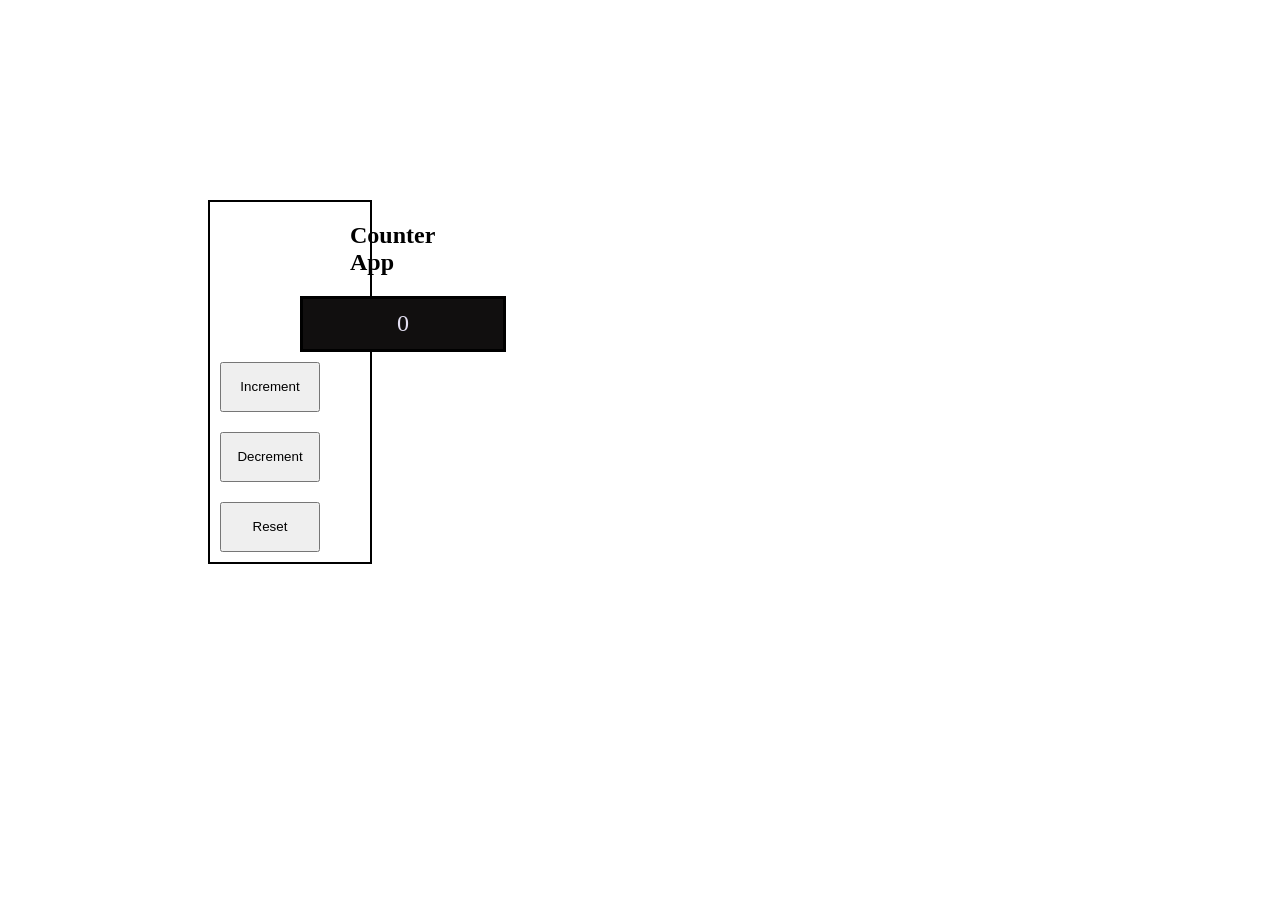
<file: 1. Counter App/index.html>
<!DOCTYPE html>
<html lang="en">
<head>
    <meta charset="UTF-8">
    <meta name="viewport" content="width=device-width, initial-scale=1.0">
    <title>Counter App</title>
      <link rel="stylesheet" href="style.css">
</head>
<body>
    <div class="master">
        <h2>Counter App</h2>
    <div class="frist">
        0
    </div>

    <button class="inc">Increment</button>

    <button class="dec">Decrement</button>
    
     <button class="res">Reset</button>


    </div>

    <script src="app.js"></script>
    
</body>
</html>
</file>
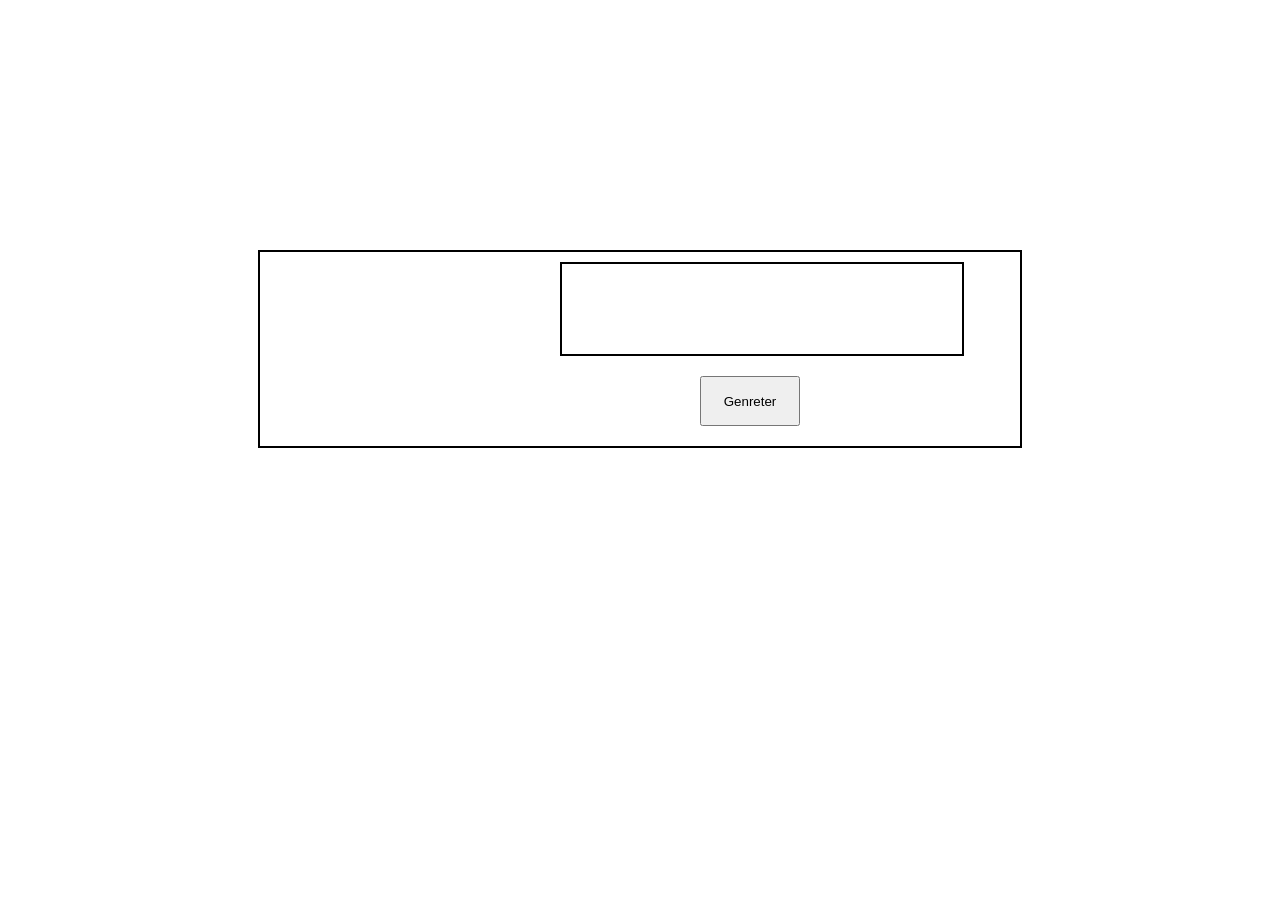
<file: 2. Random Color Generator/index.html>
<!DOCTYPE html>
<html lang="en">
<head>
    <meta charset="UTF-8">
    <meta name="viewport" content="width=device-width, initial-scale=1.0">
    <title>Random Color Generator</title>
       <link rel="stylesheet" href="style.css">
</head>
<body>
    <div class="main-continer">

        
  <div class="continer">

  </div>

  <div class="rgb_text">

  </div>

   <button class="btn">Genreter</button>



    </div>



    
    <script src="app.js"></script>
</body>
</html>
</file>
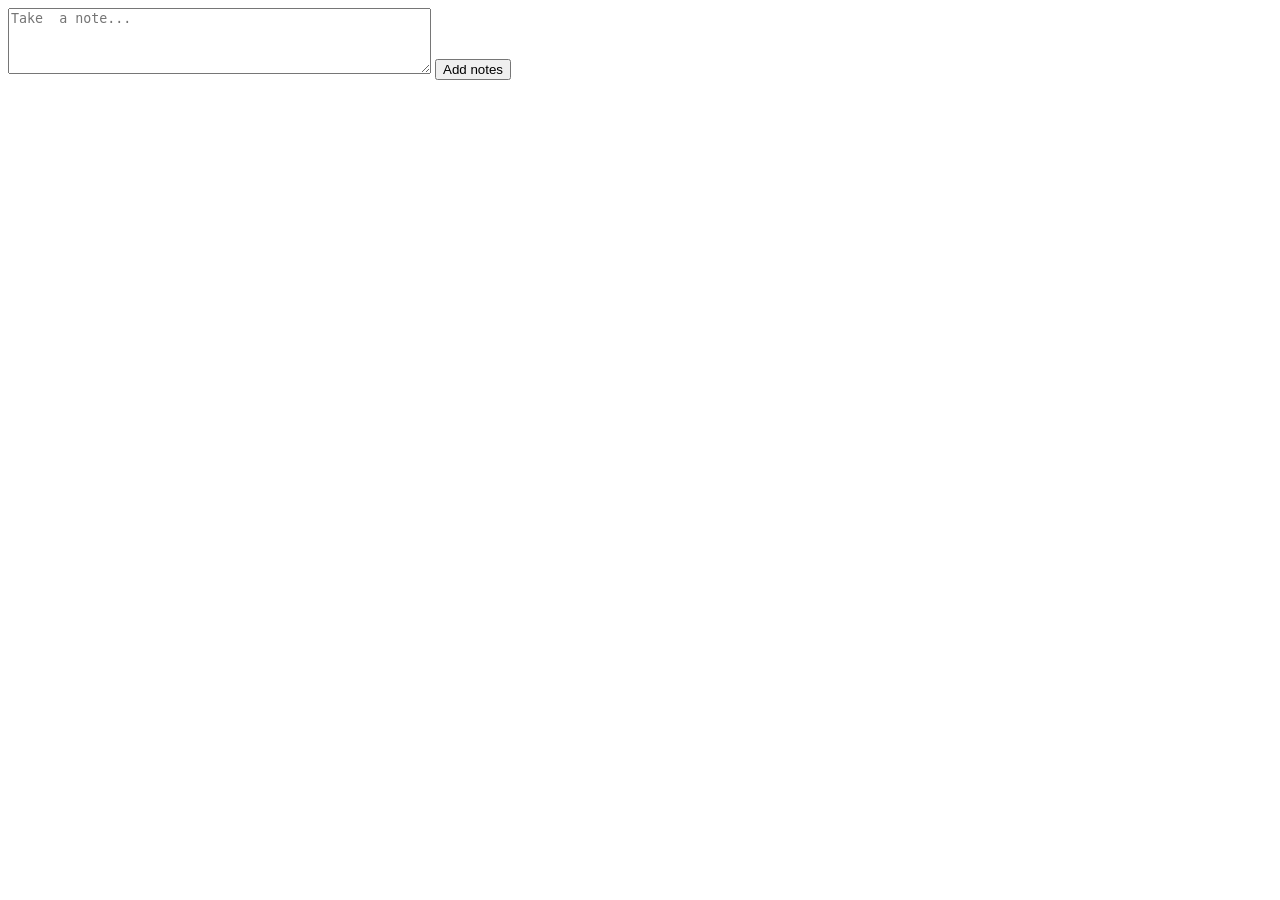
<file: 6. Notes App/index.html>
<!DOCTYPE html>
<html lang="en">
<head>
    <meta charset="UTF-8">
    <meta name="viewport" content="width=device-width, initial-scale=1.0">
    <title>Document</title>
     <link rel="stylesheet" href="style.css">
</head>
<body>

    <textarea id="notes" placeholder="Take  a note..." rows="4" cols="50"></textarea>
        <button>Add notes</button>

        <div class="avi">
        
        </div>
    
</body>
<script src="app.js"></script>
</html>
</file>
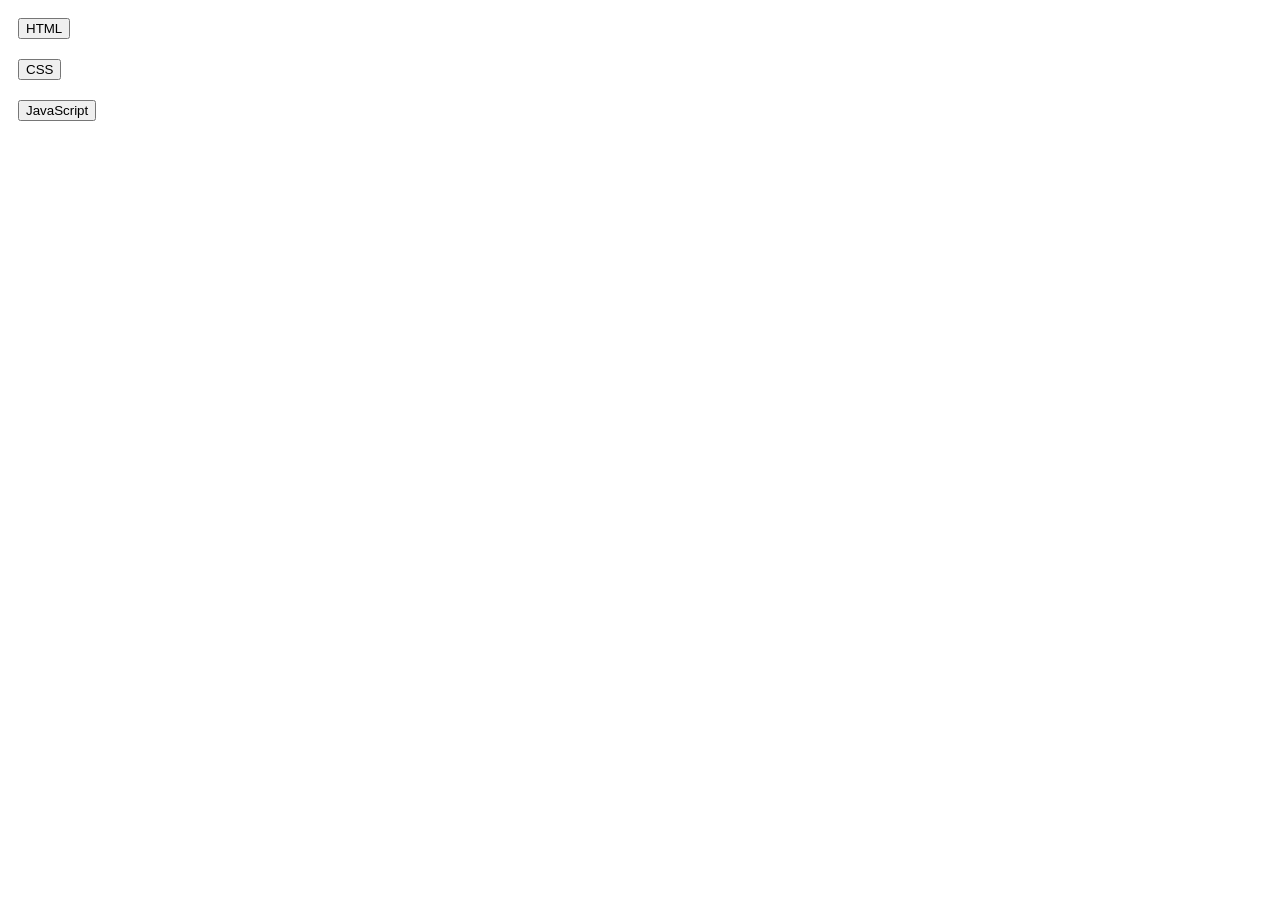
<file: 7. According Menu/index.html>
<!DOCTYPE html>
<html lang="en">
<head>
    <meta charset="UTF-8">
    <meta name="viewport" content="width=device-width, initial-scale=1.0">
    <title>Document</title>
       <link rel="stylesheet" href="style.css">
</head>
<body>
<div class="accordion-container">

      <!-- Item 1 -->
  <div class="accordion-item">
    <button class="accordion-header">HTML</button>
    <div class="accordion-panel">
      <p>frist01.</p>
    </div>
  </div>

    <!-- Item 1 -->
  <div class="accordion-item">
    <button class="accordion-header">CSS</button>
    <div class="accordion-panel">
      <p>second02</p>
    </div>
  </div>

    <!-- Item 1 -->
  <div class="accordion-item">
    <button class="accordion-header">JavaScript</button>
    <div class="accordion-panel">
      <p>thrid03</p>
    </div>
  </div>


</div>

    
</body>
<script src="app.js"></script>
</html>
</file>
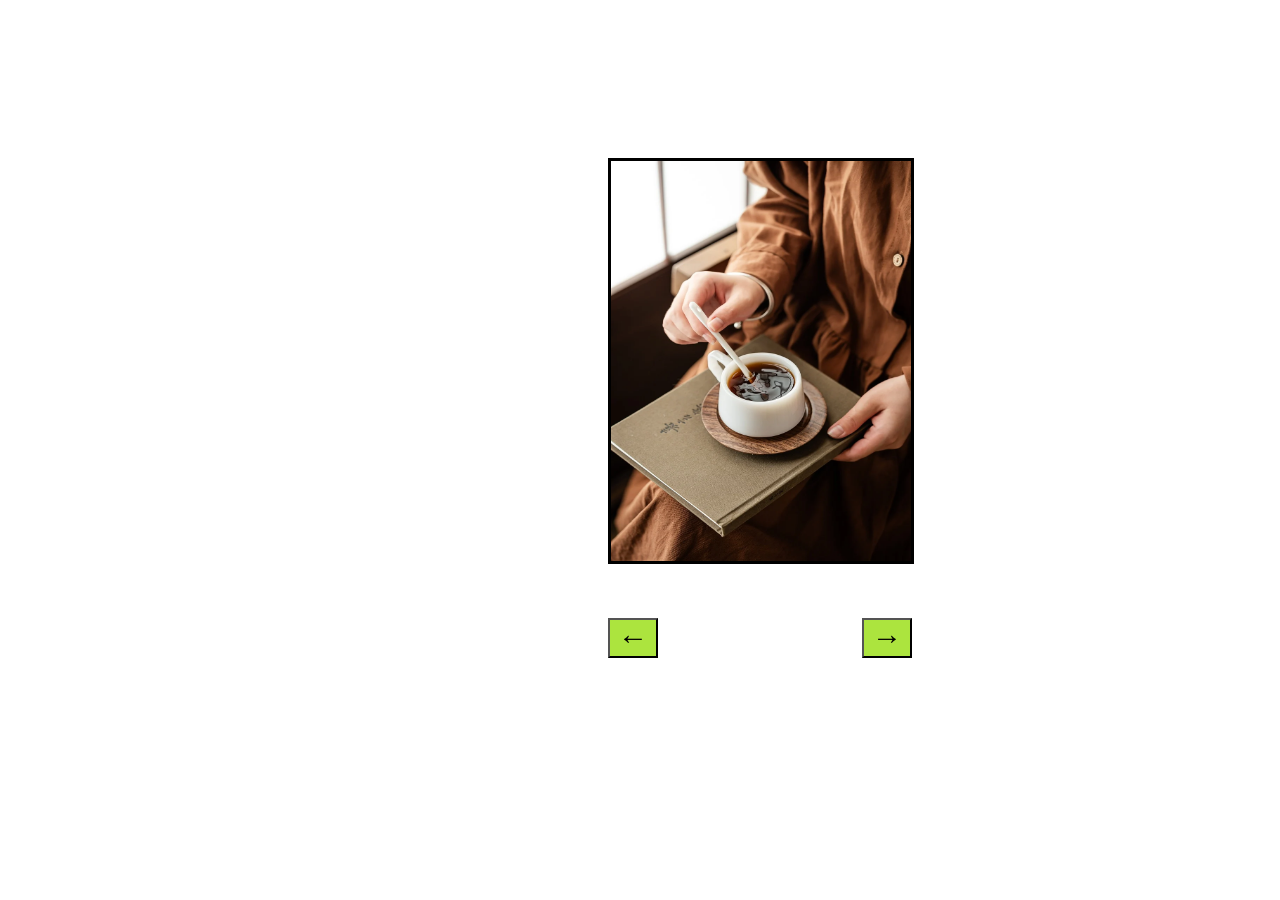
<file: 8. Image Slider/index.html>
<!DOCTYPE html>
<html lang="en">
<head>
    <meta charset="UTF-8">
    <meta name="viewport" content="width=device-width, initial-scale=1.0">
    <title>Document</title>
    <link rel="stylesheet" href="style.css">
</head>
<body>
    <div class="div">
         <img class="images" src="images/image1.jpg" alt="">
         <button class="left">←</button> 
         <button class="right">→</button>
    </div>

</body>
<script src="app.js"></script>
</html>
</file>
<file: 1. Counter App/style.css>
.frist{
    width: 200px;
    height: 50px;
    background-color: #110f0f;
    color: hsl(253, 39%, 91%);
    display: flex;
    justify-content: center;
    align-items: center;
    font-size: 24px;
    margin-left: 90px;
    border: 3px solid black;
}

h2{
     margin-left: 140px;
}

.master{
    border: 2px solid black;
    margin: 200px;
    margin-right: 900px;
}

button{
    margin: 10px;
    height: 50px;
    width: 100px;
}
</file>
<file: 2. Random Color Generator/style.css>
.continer{

    height: 90px;
    width: 400px;
    border: 2px solid black;
    margin-left: 290px;
}

.rgb_text{
    margin-left: 430px;
    padding-top: 10px;
     
}

button{
   
    height: 50px;
    width: 100px;
    margin: 10px;
     margin-left: 430px;
}

.main-continer{
       border: 2px solid black;
       padding: 10px;
       margin: 250px;
      
   
}
</file>
<file: 6. Notes App/style.css>
.frist{
    height: 200px;
    width: 300px;
    border: 2px solid rgb(44, 41, 41);
    background-color: rgb(29, 192, 165);
    margin: 20px;

    display: flex;
    flex-direction: row-reverse; /* Isse naya card hamesha sabse pehle (Left) aayega */
    justify-content: flex-end;   /* Cards ko left side se chipka kar rakhne ke liye */
    flex-wrap: wrap-reverse;     /* Jab line bhar jayegi, toh cards agli line mein chale jayenge */
    padding: 20px;

  
}

.delbtn{
    margin: 160px;
    margin-left: 240px;
}
</file>
<file: 7. According Menu/style.css>
.accordion-panel{
    display: none;

    border: 2px solid black;
}

.accordion-panel.show{
    display: block;
}

.accordion-header{

    margin: 10px;
}
</file>
<file: 8. Image Slider/style.css>
img {
    height: 400px;
    width: 300px;
    margin-top: 150px;
    margin-bottom: 50px;
    margin-left: 600px;
    margin-right: 200px;
    border: 3px solid black;
}

.left{
    margin-left: 600px;
    margin-right: 200px;
    height: 40px;
    width: 50px;
    font-size: 30px;
    background-color: rgb(172, 228, 62);
    
}

.right{
    height: 40px;
    width: 50px;
    font-size: 30px;
    background-color: rgb(172, 228, 62);
    
}
</file>
